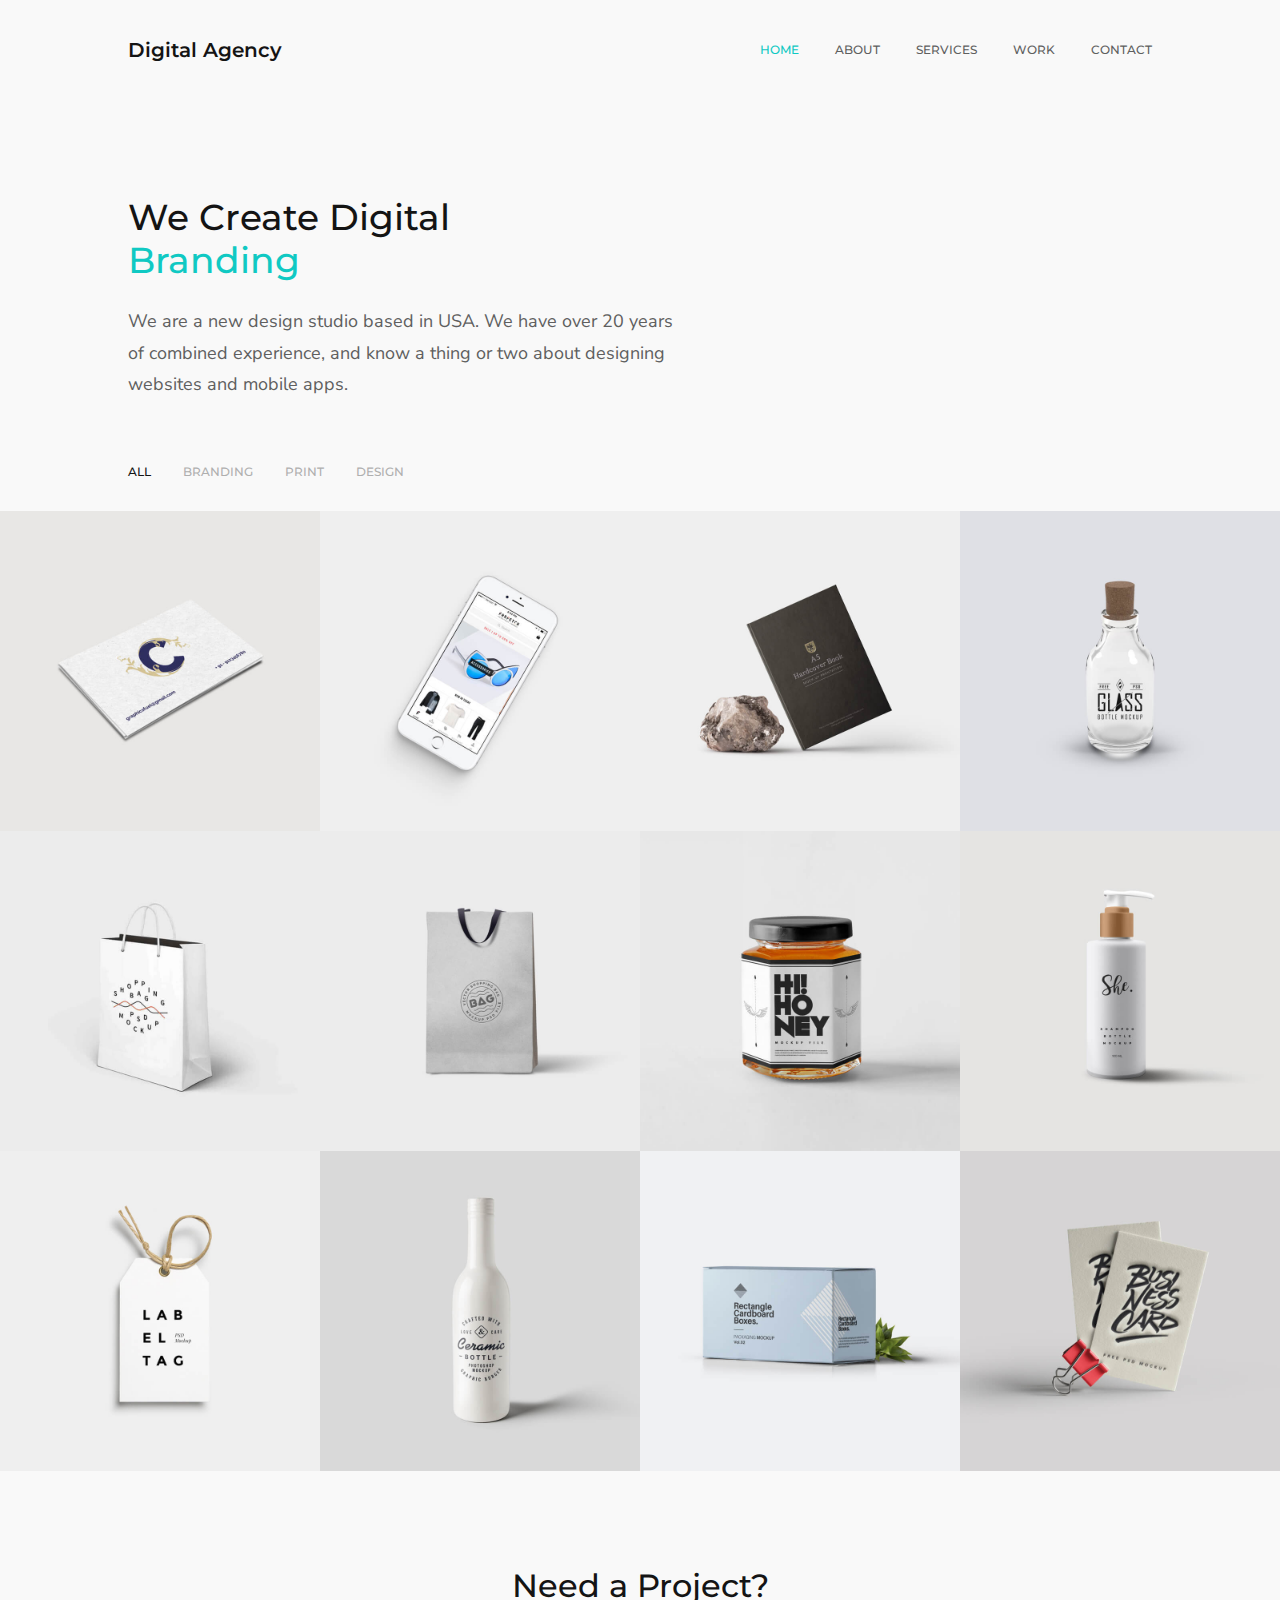
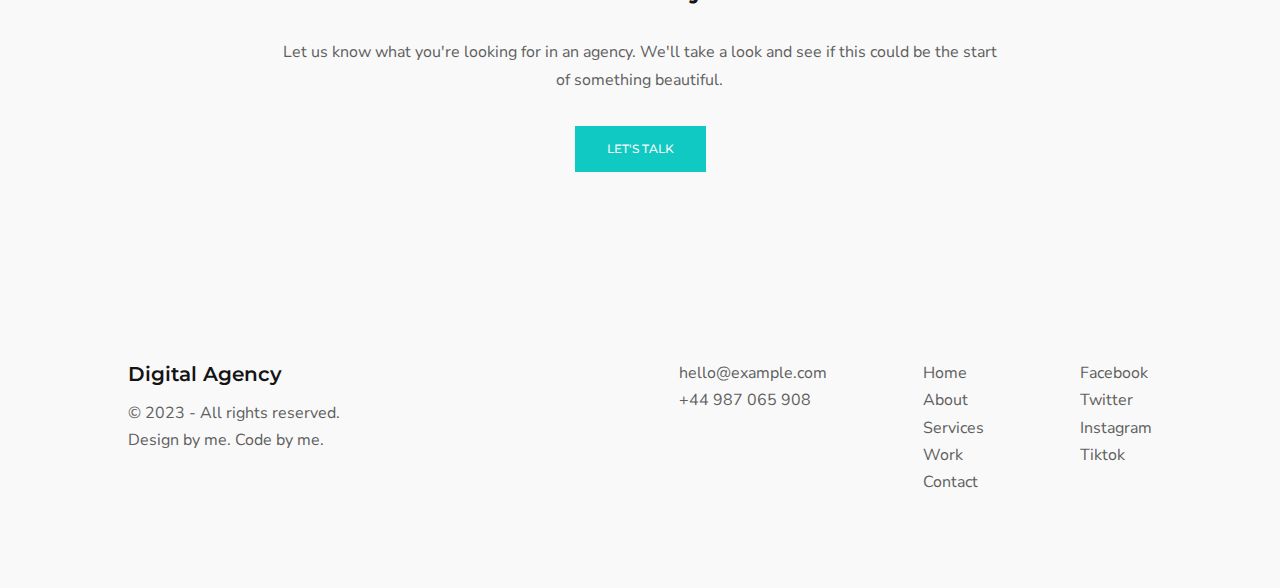
<file: index.html>
<!DOCTYPE html>
<html lang="en">

<head>
    <meta charset="UTF-8">
    <meta name="viewport" content="width=device-width, initial-scale=1.0">
    <title>Digital Agency</title>
    <link rel="stylesheet" href="https://unpkg.com/boxicons@2.1.4/css/boxicons.min.css">
    <link rel="stylesheet" href="assets/css/main.css">
    <script defer src="assets/js/main.js"></script>
</head>

<body>
    <header class="header">
        <a class="logo" href="index.html">Digital Agency</a>
        <nav class="nav">
            <ul class="nav__list">
                <li class="nav__item">
                    <a class="nav__link nav__link--current" href="index.html">HOME</a>
                </li>
                <li class="nav__item">
                    <a class="nav__link" href="about.html">ABOUT</a>
                </li>
                <li class="nav__item">
                    <a class="nav__link" href="services.html">SERVICES</a>
                </li>
                <li class="nav__item">
                    <a class="nav__link" href="work.html">WORK</a>
                </li>
                <li class="nav__item">
                    <a class="nav__link" href="contact.html">CONTACT</a>
                </li>
            </ul>
            <button class="toggle toggle--float">
                <i class="bx bx-x toggle__icon"></i>
            </button>
        </nav>
        <button class="toggle">
            <i class="bx bx-menu toggle__icon"></i>
        </button>
    </header>
    <main class="main">
        <section class="hero">
            <h1 class="hero__title">We Create Digital <span class="hero__mark">Branding</span></h1>
            <p class="hero__description">We are a new design studio based in USA. We have over 20 years of combined experience, and know a thing or two about designing websites and mobile apps.</p>
        </section>
        <section class="work">
            <ul class="filter">
                <li class="filter__item filter__item--active">ALL</li>
                <li class="filter__item">BRANDING</li>
                <li class="filter__item">PRINT</li>
                <li class="filter__item">DESIGN</li>
            </ul>
            <div class="grid">
                <article class="project">
                    <img class="project__image" src="assets/img/project-1.jpg" alt="Portfolio 1">
                    <div class="project__overlay">
                        <h2 class="project__title">Business Card</h2>
                        <p class="project__type">BRANDING</p>
                    </div>
                </article>
                <article class="project">
                    <img class="project__image" src="assets/img/project-2.jpg" alt="Portfolio 2">
                    <div class="project__overlay">
                        <h2 class="project__title">Mobile App</h2>
                        <p class="project__type">DESIGN</p>
                    </div>
                </article>
                <article class="project">
                    <img class="project__image" src="assets/img/project-3.jpg" alt="Portfolio 3">
                    <div class="project__overlay">
                        <h2 class="project__title">Hardcover Book</h2>
                        <p class="project__type">BRANDING</p>
                    </div>
                </article>
                <article class="project">
                    <img class="project__image" src="assets/img/project-4.jpg" alt="Portfolio 4">
                    <div class="project__overlay">
                        <h2 class="project__title">Glass Bottle</h2>
                        <p class="project__type">PRINT</p>
                    </div>
                </article>
                <article class="project">
                    <img class="project__image" src="assets/img/project-5.jpg" alt="Portfolio 5">
                    <div class="project__overlay">
                        <h2 class="project__title">Shopping Bag</h2>
                        <p class="project__type">BRANDING</p>
                    </div>
                </article>
                <article class="project">
                    <img class="project__image" src="assets/img/project-6.jpg" alt="Portfolio 6">
                    <div class="project__overlay">
                        <h2 class="project__title">Minimal Bag</h2>
                        <p class="project__type">DESIGN</p>
                    </div>
                </article>
                <article class="project">
                    <img class="project__image" src="assets/img/project-7.jpg" alt="Portfolio 7">
                    <div class="project__overlay">
                        <h2 class="project__title">Honey Mockup</h2>
                        <p class="project__type">DESIGN</p>
                    </div>
                </article>
                <article class="project">
                    <img class="project__image" src="assets/img/project-8.jpg" alt="Portfolio 8">
                    <div class="project__overlay">
                        <h2 class="project__title">Shampoo Bottle</h2>
                        <p class="project__type">BRANDING</p>
                    </div>
                </article>
                <article class="project">
                    <img class="project__image" src="assets/img/project-9.jpg" alt="Portfolio 9">
                    <div class="project__overlay">
                        <h2 class="project__title">Minimal Label</h2>
                        <p class="project__type">BRANDING</p>
                    </div>
                </article>
                <article class="project">
                    <img class="project__image" src="assets/img/project-10.jpg" alt="Portfolio 10">
                    <div class="project__overlay">
                        <h2 class="project__title">Business Card</h2>
                        <p class="project__type">BRANDING</p>
                    </div>
                </article>
                <article class="project">
                    <img class="project__image" src="assets/img/project-11.jpg" alt="Portfolio 11">
                    <div class="project__overlay">
                        <h2 class="project__title">Cardboard Boxes</h2>
                        <p class="project__type">PRINT</p>
                    </div>
                </article>
                <article class="project">
                    <img class="project__image" src="assets/img/project-12.jpg" alt="Portfolio 12">
                    <div class="project__overlay">
                        <h2 class="project__title">Creative Card</h2>
                        <p class="project__type">DESIGN</p>
                    </div>
                </article>
            </div>
        </section>
        <section class="cta">
            <h2 class="cta__title">Need a Project?</h2>
            <p class="cta__message">Let us know what you're looking for in an agency. We'll take a look and see if this could be the start of something beautiful.</p>
            <a class="cta__link" href="contact.html#contact">LET'S TALK</a>
        </section>
    </main>
    <footer class="footer">
        <section class="footer__about">
            <a class="logo" href="index.html">Digital Agency</a>
            <div class="footer__section">
                <p class="footer__text">© 2023 - All rights reserved.</p>
                <p class="footer__text">Design by me. Code by me.</p>
            </div>
        </section>
        <section class="footer__info">
            <div class="footer__section">
                <a class="footer__link" href="#">hello@example.com</a>
                <a class="footer__link" href="#">+44 987 065 908</a>
            </div>
            <div class="footer__section">
                <a class="footer__link" href="index.html">Home</a>
                <a class="footer__link" href="about.html">About</a>
                <a class="footer__link" href="services.html">Services</a>
                <a class="footer__link" href="work.html">Work</a>
                <a class="footer__link" href="contact.html">Contact</a>
            </div>
            <div class="footer__section">
                <a class="footer__link" href="#">Facebook</a>
                <a class="footer__link" href="#">Twitter</a>
                <a class="footer__link" href="#">Instagram</a>
                <a class="footer__link" href="#">Tiktok</a>
            </div>
        </section>
    </footer>
</body>

</html>
</file>
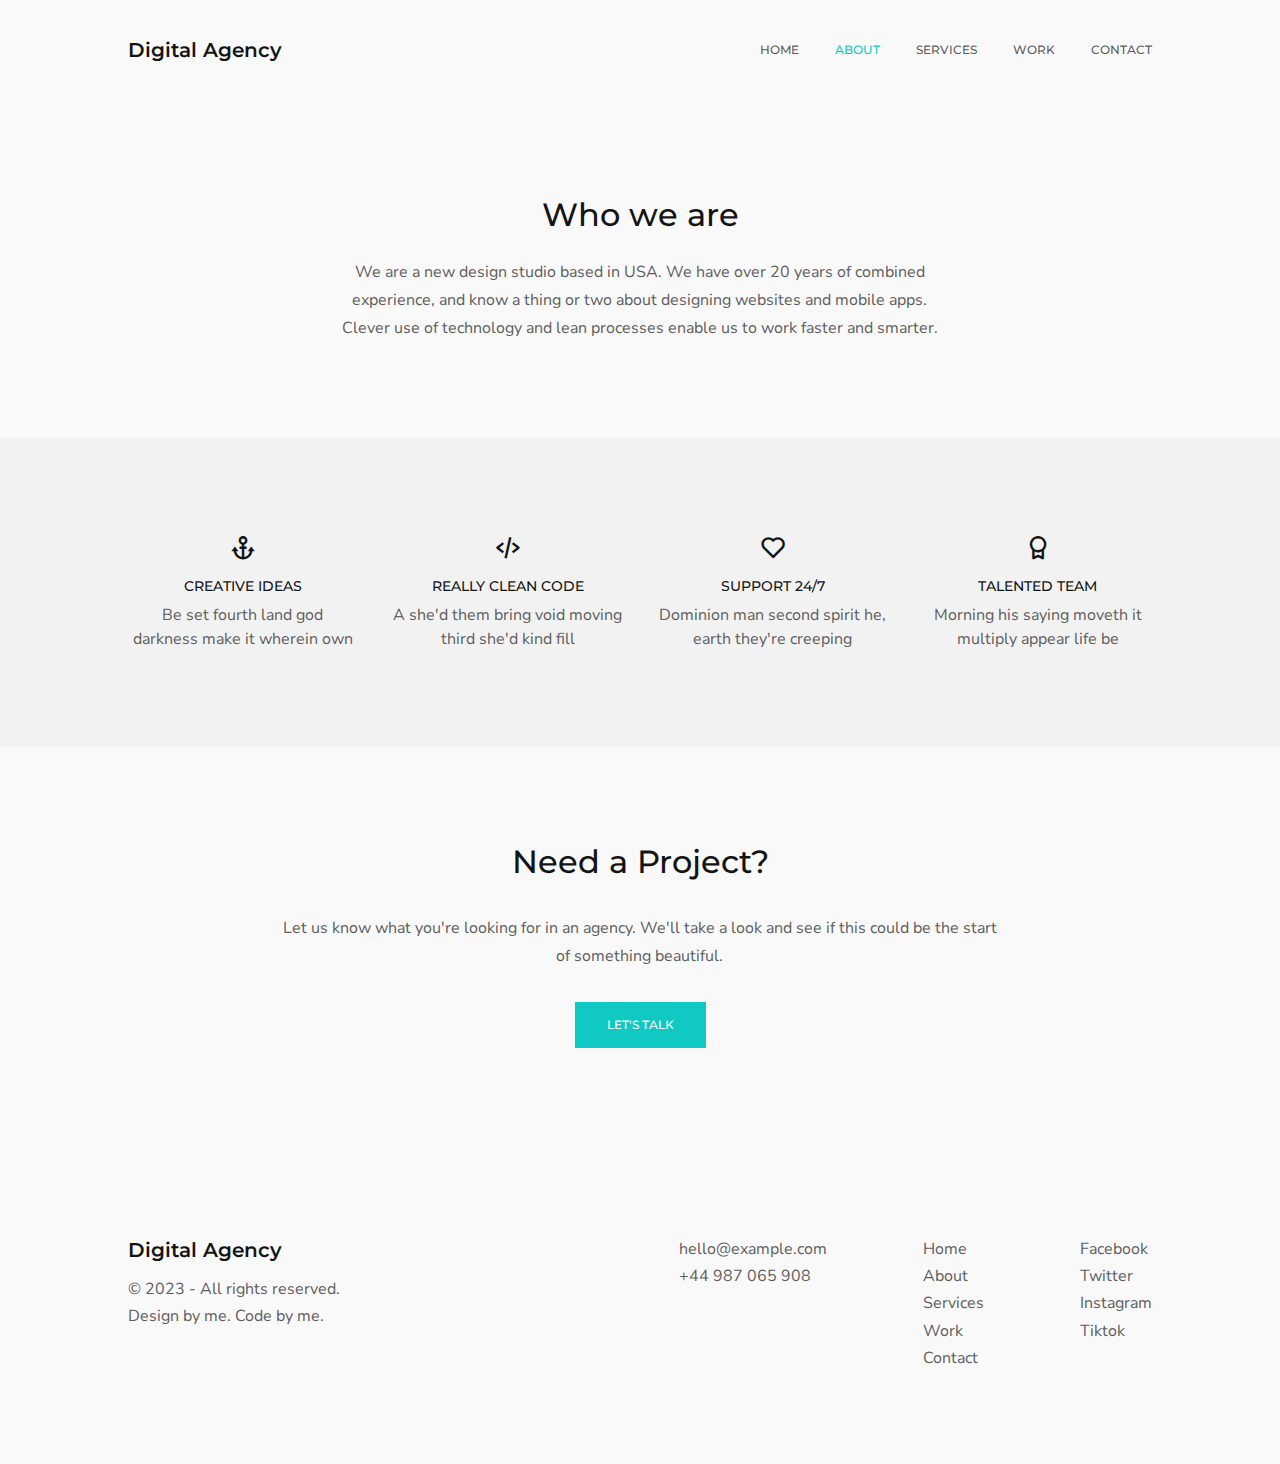
<file: about.html>
<!DOCTYPE html>
<html lang="en">

<head>
    <meta charset="UTF-8">
    <meta name="viewport" content="width=device-width, initial-scale=1.0">
    <title>Digital Agency - About</title>
    <link rel="stylesheet" href="https://unpkg.com/boxicons@2.1.4/css/boxicons.min.css">
    <link rel="stylesheet" href="assets/css/main.css">
    <script defer src="assets/js/main.js"></script>
</head>

<body>
    <header class="header">
        <a class="logo" href="index.html">Digital Agency</a>
        <nav class="nav">
            <ul class="nav__list">
                <li class="nav__item">
                    <a class="nav__link" href="index.html">HOME</a>
                </li>
                <li class="nav__item">
                    <a class="nav__link nav__link--current" href="about.html">ABOUT</a>
                </li>
                <li class="nav__item">
                    <a class="nav__link" href="services.html">SERVICES</a>
                </li>
                <li class="nav__item">
                    <a class="nav__link" href="work.html">WORK</a>
                </li>
                <li class="nav__item">
                    <a class="nav__link" href="contact.html">CONTACT</a>
                </li>
            </ul>
            <button class="toggle toggle--float">
                <i class="bx bx-x toggle__icon"></i>
            </button>
        </nav>
        <button class="toggle">
            <i class="bx bx-menu toggle__icon"></i>
        </button>
    </header>
    <main class="main">
        <section class="banner">
            <h1 class="banner__title">Who we are</h1>
            <p class="banner__description">We are a new design studio based in USA. We have over 20 years of combined experience, and know a thing or two about designing websites and mobile apps. Clever use of technology and lean processes enable us to work faster and smarter.</p>
        </section>
        <section class="benefits">
            <article class="card">
                <i class='bx bx-anchor card__icon'></i>
                <div class="card__body">
                    <h2 class="card__title">CREATIVE IDEAS</h2>
                    <p class="card__description">Be set fourth land god darkness make it wherein own</p>
                </div>
            </article>
            <article class="card">
                <i class='bx bx-code-alt card__icon'></i>
                <div class="card__body">
                    <h2 class="card__title">REALLY CLEAN CODE</h2>
                    <p class="card__description">A she'd them bring void moving third she'd kind fill</p>
                </div>
            </article>
            <article class="card">
                <i class='bx bx-heart card__icon'></i>
                <div class="card__body">
                    <h2 class="card__title">SUPPORT 24/7</h2>
                    <p class="card__description">Dominion man second spirit he, earth they're creeping</p>
                </div>
            </article>
            <article class="card">
                <i class='bx bx-award card__icon'></i>
                <div class="card__body">
                    <h2 class="card__title">TALENTED TEAM</h2>
                    <p class="card__description">Morning his saying moveth it multiply appear life be</p>
                </div>
            </article>
        </section>
        <section class="cta">
            <h2 class="cta__title">Need a Project?</h2>
            <p class="cta__message">Let us know what you're looking for in an agency. We'll take a look and see if this could be the start of something beautiful.</p>
            <a class="cta__link" href="contact.html#contact">LET'S TALK</a>
        </section>
    </main>
    <footer class="footer">
        <section class="footer__about">
            <a class="logo" href="index.html">Digital Agency</a>
            <div class="footer__section">
                <p class="footer__text">© 2023 - All rights reserved.</p>
                <p class="footer__text">Design by me. Code by me.</p>
            </div>
        </section>
        <section class="footer__info">
            <div class="footer__section">
                <a class="footer__link" href="#">hello@example.com</a>
                <a class="footer__link" href="#">+44 987 065 908</a>
            </div>
            <div class="footer__section">
                <a class="footer__link" href="index.html">Home</a>
                <a class="footer__link" href="about.html">About</a>
                <a class="footer__link" href="services.html">Services</a>
                <a class="footer__link" href="work.html">Work</a>
                <a class="footer__link" href="contact.html">Contact</a>
            </div>
            <div class="footer__section">
                <a class="footer__link" href="#">Facebook</a>
                <a class="footer__link" href="#">Twitter</a>
                <a class="footer__link" href="#">Instagram</a>
                <a class="footer__link" href="#">Tiktok</a>
            </div>
        </section>
    </footer>
</body>

</html>
</file>
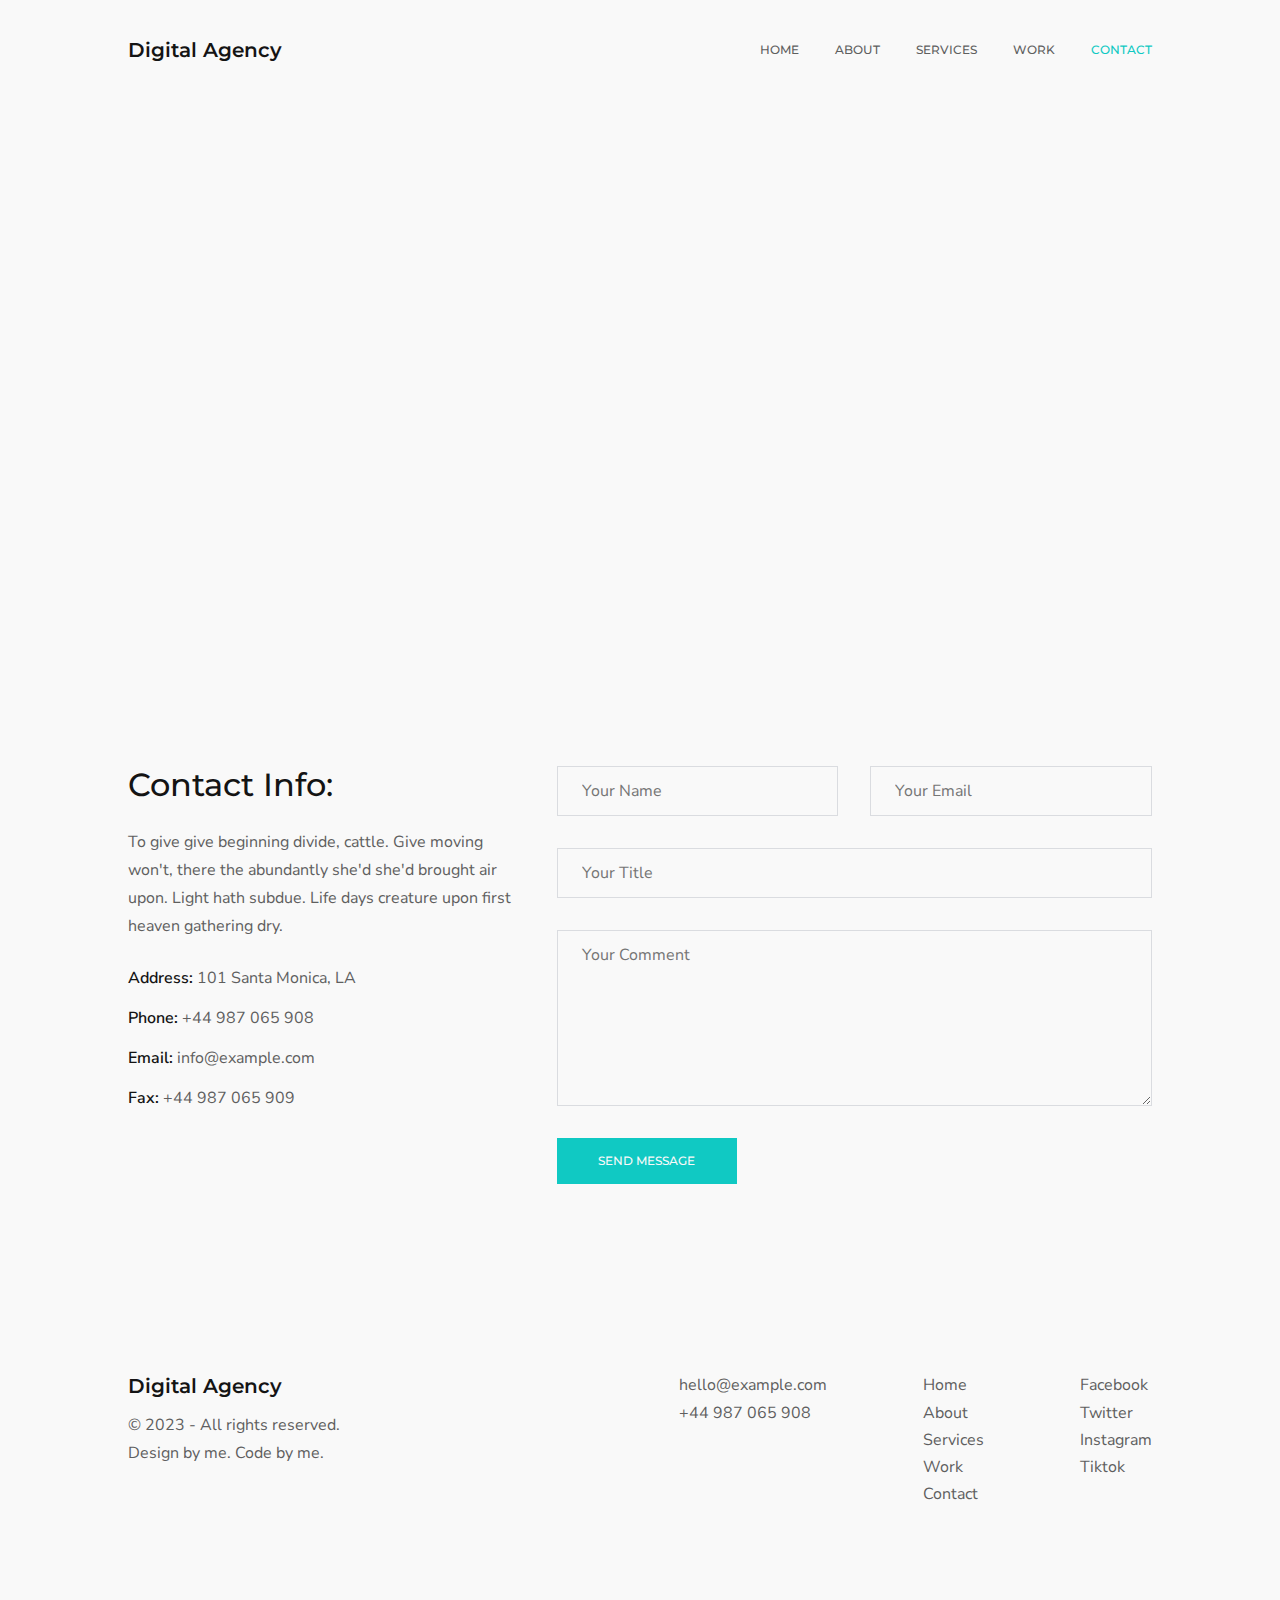
<file: contact.html>
<!DOCTYPE html>
<html lang="en">

<head>
    <meta charset="UTF-8">
    <meta name="viewport" content="width=device-width, initial-scale=1.0">
    <title>Digital Agency - Contact</title>
    <link rel="stylesheet" href="https://unpkg.com/boxicons@2.1.4/css/boxicons.min.css">
    <link rel="stylesheet" href="assets/css/main.css">
    <script defer src="assets/js/main.js"></script>
</head>

<body>
    <header class="header">
        <a class="logo" href="index.html">Digital Agency</a>
        <nav class="nav">
            <ul class="nav__list">
                <li class="nav__item">
                    <a class="nav__link" href="index.html">HOME</a>
                </li>
                <li class="nav__item">
                    <a class="nav__link" href="about.html">ABOUT</a>
                </li>
                <li class="nav__item">
                    <a class="nav__link" href="services.html">SERVICES</a>
                </li>
                <li class="nav__item">
                    <a class="nav__link" href="work.html">WORK</a>
                </li>
                <li class="nav__item">
                    <a class="nav__link nav__link--current" href="contact.html">CONTACT</a>
                </li>
            </ul>
            <button class="toggle toggle--float">
                <i class="bx bx-x toggle__icon"></i>
            </button>
        </nav>
        <button class="toggle">
            <i class="bx bx-menu toggle__icon"></i>
        </button>
    </header>
    <main class="main">
        <section class="map">
            <iframe class="map__iframe" src="https://www.google.com/maps/embed?pb=!1m18!1m12!1m3!1d88952.98628196269!2d-118.39974596229588!3d34.05066483664117!2m3!1f0!2f0!3f0!3m2!1i1024!2i768!4f13.1!3m3!1m2!1s0x80c2bb8b3cfc7839%3A0x6f5778ce061fb0ff!2s10111%20Santa%20Monica%20Blvd%2C%20Los%20Angeles%2C%20CA%2090024%2C%20USA!5e0!3m2!1sen!2spe!4v1707858301103!5m2!1sen!2spe" width="600" height="450" style="border:0;" allowfullscreen="" loading="lazy" referrerpolicy="no-referrer-when-downgrade"></iframe>
        </section>
        <section id="contact" class="contact">
            <article class="info">
                <h1 class="info__title">Contact Info:</h1>
                <p class="info__message">To give give beginning divide, cattle. Give moving won't, there the abundantly she'd she'd brought air upon. Light hath subdue. Life days creature upon first heaven gathering dry.</p>
                <ul class="info__list">
                    <li class="info__item"><span class="info__bold">Address:</span> 101 Santa Monica, LA</li>
                    <li class="info__item"><span class="info__bold">Phone:</span> +44 987 065 908</li>
                    <li class="info__item"><span class="info__bold">Email:</span> info@example.com</li>
                    <li class="info__item"><span class="info__bold">Fax:</span> +44 987 065 909</li>
                </ul>
            </article>
            <form class="form">
                <div class="form__group">
                    <input class="form__input" type="text" placeholder="Your Name">
                    <input class="form__input" type="email" placeholder="Your Email">
                </div>
                <input class="form__input" type="text" placeholder="Your Title">
                <textarea class="form__textarea" placeholder="Your Comment"></textarea>
                <button class="form__button">SEND MESSAGE</button>
            </form>
        </section>
    </main>
    <footer class="footer">
        <section class="footer__about">
            <a class="logo" href="index.html">Digital Agency</a>
            <div class="footer__section">
                <p class="footer__text">© 2023 - All rights reserved.</p>
                <p class="footer__text">Design by me. Code by me.</p>
            </div>
        </section>
        <section class="footer__info">
            <div class="footer__section">
                <a class="footer__link" href="#">hello@example.com</a>
                <a class="footer__link" href="#">+44 987 065 908</a>
            </div>
            <div class="footer__section">
                <a class="footer__link" href="index.html">Home</a>
                <a class="footer__link" href="about.html">About</a>
                <a class="footer__link" href="services.html">Services</a>
                <a class="footer__link" href="work.html">Work</a>
                <a class="footer__link" href="contact.html">Contact</a>
            </div>
            <div class="footer__section">
                <a class="footer__link" href="#">Facebook</a>
                <a class="footer__link" href="#">Twitter</a>
                <a class="footer__link" href="#">Instagram</a>
                <a class="footer__link" href="#">Tiktok</a>
            </div>
        </section>
    </footer>
</body>

</html>
</file>
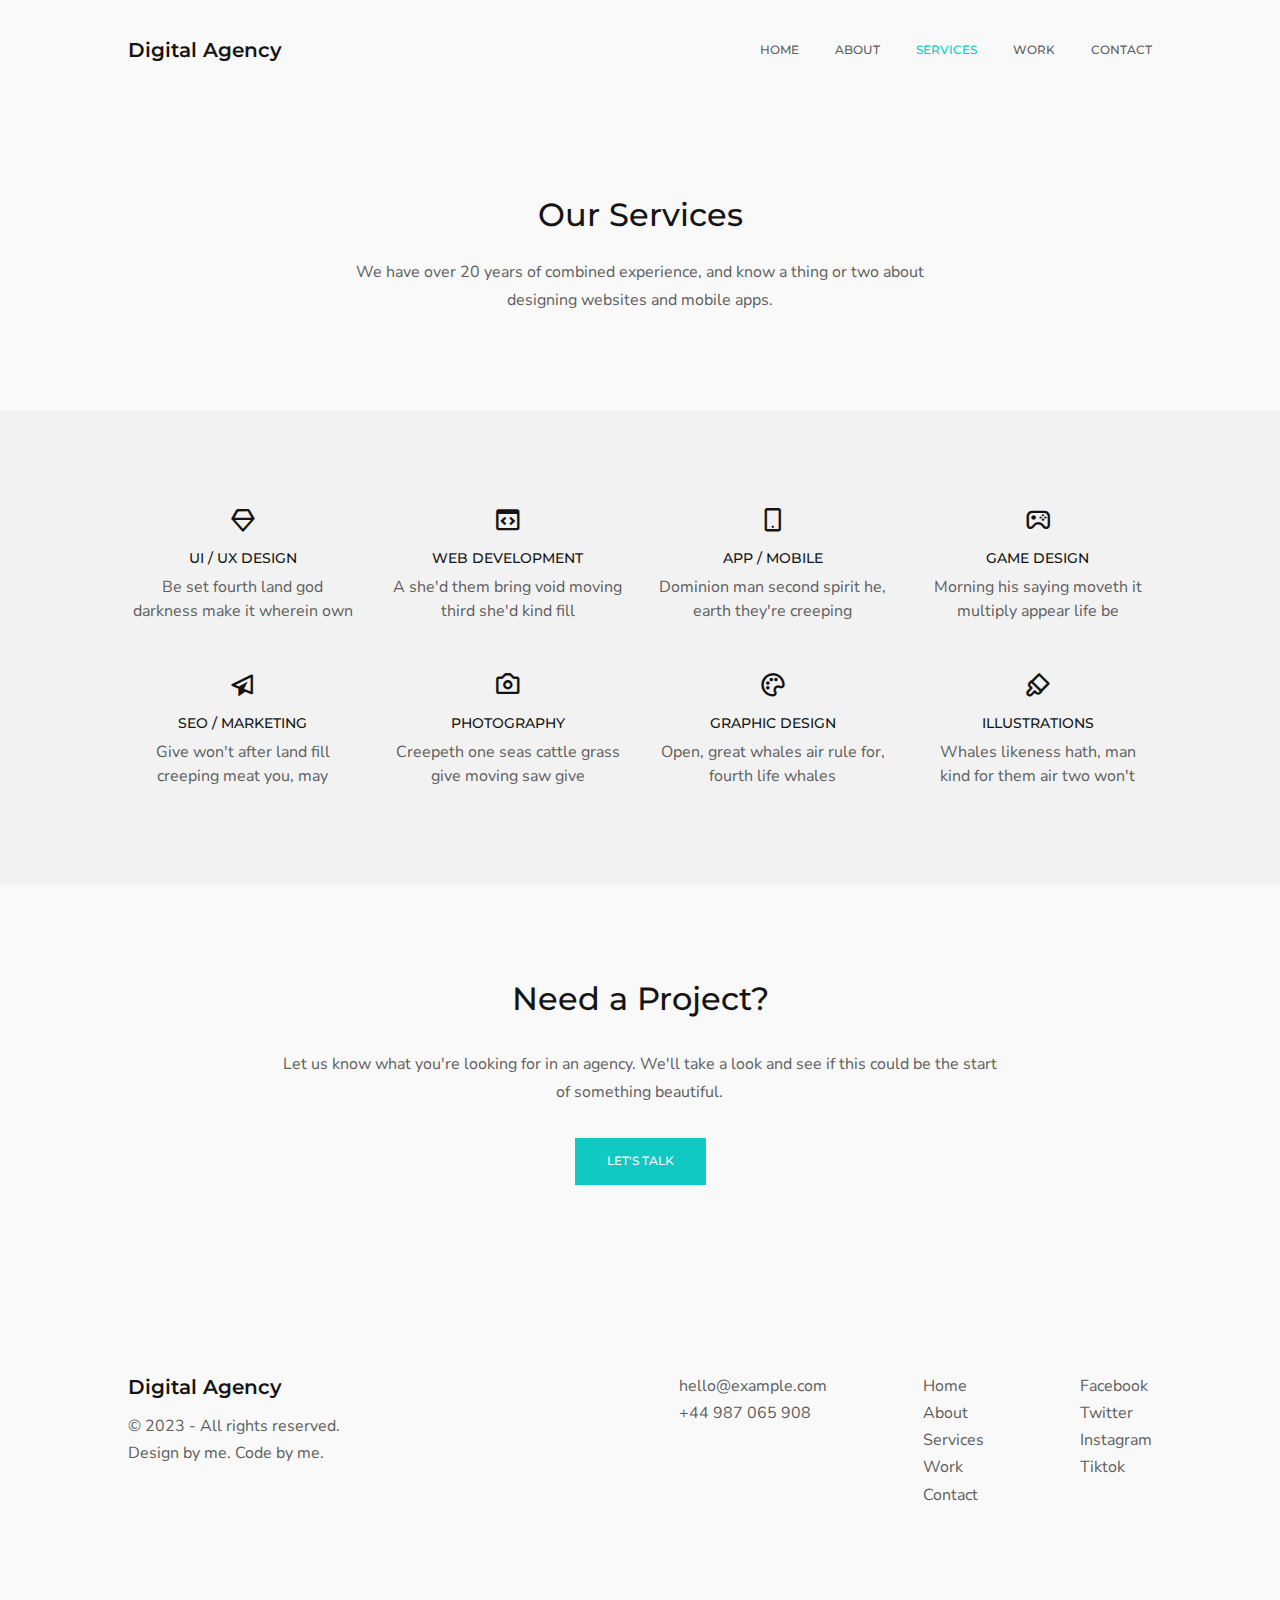
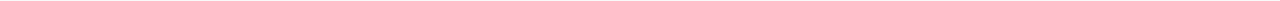
<file: services.html>
<!DOCTYPE html>
<html lang="en">

<head>
    <meta charset="UTF-8">
    <meta name="viewport" content="width=device-width, initial-scale=1.0">
    <title>Digital Agency - Services</title>
    <link rel="stylesheet" href="https://unpkg.com/boxicons@2.1.4/css/boxicons.min.css">
    <link rel="stylesheet" href="assets/css/main.css">
    <script defer src="assets/js/main.js"></script>
</head>

<body>
    <header class="header">
        <a class="logo" href="index.html">Digital Agency</a>
        <nav class="nav">
            <ul class="nav__list">
                <li class="nav__item">
                    <a class="nav__link" href="index.html">HOME</a>
                </li>
                <li class="nav__item">
                    <a class="nav__link" href="about.html">ABOUT</a>
                </li>
                <li class="nav__item">
                    <a class="nav__link nav__link--current" href="services.html">SERVICES</a>
                </li>
                <li class="nav__item">
                    <a class="nav__link" href="work.html">WORK</a>
                </li>
                <li class="nav__item">
                    <a class="nav__link" href="contact.html">CONTACT</a>
                </li>
            </ul>
            <button class="toggle toggle--float">
                <i class="bx bx-x toggle__icon"></i>
            </button>
        </nav>
        <button class="toggle">
            <i class="bx bx-menu toggle__icon"></i>
        </button>
    </header>
    <main class="main">
        <section class="banner">
            <h1 class="banner__title">Our Services</h1>
            <p class="banner__description">We have over 20 years of combined experience, and know a thing or two about designing websites and mobile apps.</p>
        </section>
        <section class="services">
            <article class="card">
                <i class='bx bx-diamond card__icon'></i>
                <div class="card__body">
                    <h2 class="card__title">UI / UX DESIGN</h2>
                    <p class="card__description">Be set fourth land god darkness make it wherein own</p>
                </div>
            </article>
            <article class="card">
                <i class='bx bx-code-block card__icon'></i>
                <div class="card__body">
                    <h2 class="card__title">WEB DEVELOPMENT</h2>
                    <p class="card__description">A she'd them bring void moving third she'd kind fill</p>
                </div>
            </article>
            <article class="card">
                <i class='bx bx-mobile-alt card__icon'></i>
                <div class="card__body">
                    <h2 class="card__title">APP / MOBILE</h2>
                    <p class="card__description">Dominion man second spirit he, earth they're creeping</p>
                </div>
            </article>
            <article class="card">
                <i class='bx bx-joystick card__icon'></i>
                <div class="card__body">
                    <h2 class="card__title">GAME DESIGN</h2>
                    <p class="card__description">Morning his saying moveth it multiply appear life be</p>
                </div>
            </article>
            <article class="card">
                <i class='bx bx-paper-plane card__icon'></i>
                <div class="card__body">
                    <h2 class="card__title">SEO / MARKETING</h2>
                    <p class="card__description">Give won't after land fill creeping meat you, may</p>
                </div>
            </article>
            <article class="card">
                <i class='bx bx-camera card__icon'></i>
                <div class="card__body">
                    <h2 class="card__title">PHOTOGRAPHY</h2>
                    <p class="card__description">Creepeth one seas cattle grass give moving saw give</p>
                </div>
            </article>
            <article class="card">
                <i class='bx bx-palette card__icon'></i>
                <div class="card__body">
                    <h2 class="card__title">GRAPHIC DESIGN</h2>
                    <p class="card__description">Open, great whales air rule for, fourth life whales</p>
                </div>
            </article>
            <article class="card">
                <i class='bx bx-brush card__icon'></i>
                <div class="card__body">
                    <h2 class="card__title">ILLUSTRATIONS</h2>
                    <p class="card__description">Whales likeness hath, man kind for them air two won't</p>
                </div>
            </article>
        </section>
        <section class="cta">
            <h2 class="cta__title">Need a Project?</h2>
            <p class="cta__message">Let us know what you're looking for in an agency. We'll take a look and see if this could be the start of something beautiful.</p>
            <a class="cta__link" href="contact.html#contact">LET'S TALK</a>
        </section>
    </main>
    <footer class="footer">
        <section class="footer__about">
            <a class="logo" href="index.html">Digital Agency</a>
            <div class="footer__section">
                <p class="footer__text">© 2023 - All rights reserved.</p>
                <p class="footer__text">Design by me. Code by me.</p>
            </div>
        </section>
        <section class="footer__info">
            <div class="footer__section">
                <a class="footer__link" href="#">hello@example.com</a>
                <a class="footer__link" href="#">+44 987 065 908</a>
            </div>
            <div class="footer__section">
                <a class="footer__link" href="index.html">Home</a>
                <a class="footer__link" href="about.html">About</a>
                <a class="footer__link" href="services.html">Services</a>
                <a class="footer__link" href="work.html">Work</a>
                <a class="footer__link" href="contact.html">Contact</a>
            </div>
            <div class="footer__section">
                <a class="footer__link" href="#">Facebook</a>
                <a class="footer__link" href="#">Twitter</a>
                <a class="footer__link" href="#">Instagram</a>
                <a class="footer__link" href="#">Tiktok</a>
            </div>
        </section>
    </footer>
</body>

</html>
</file>
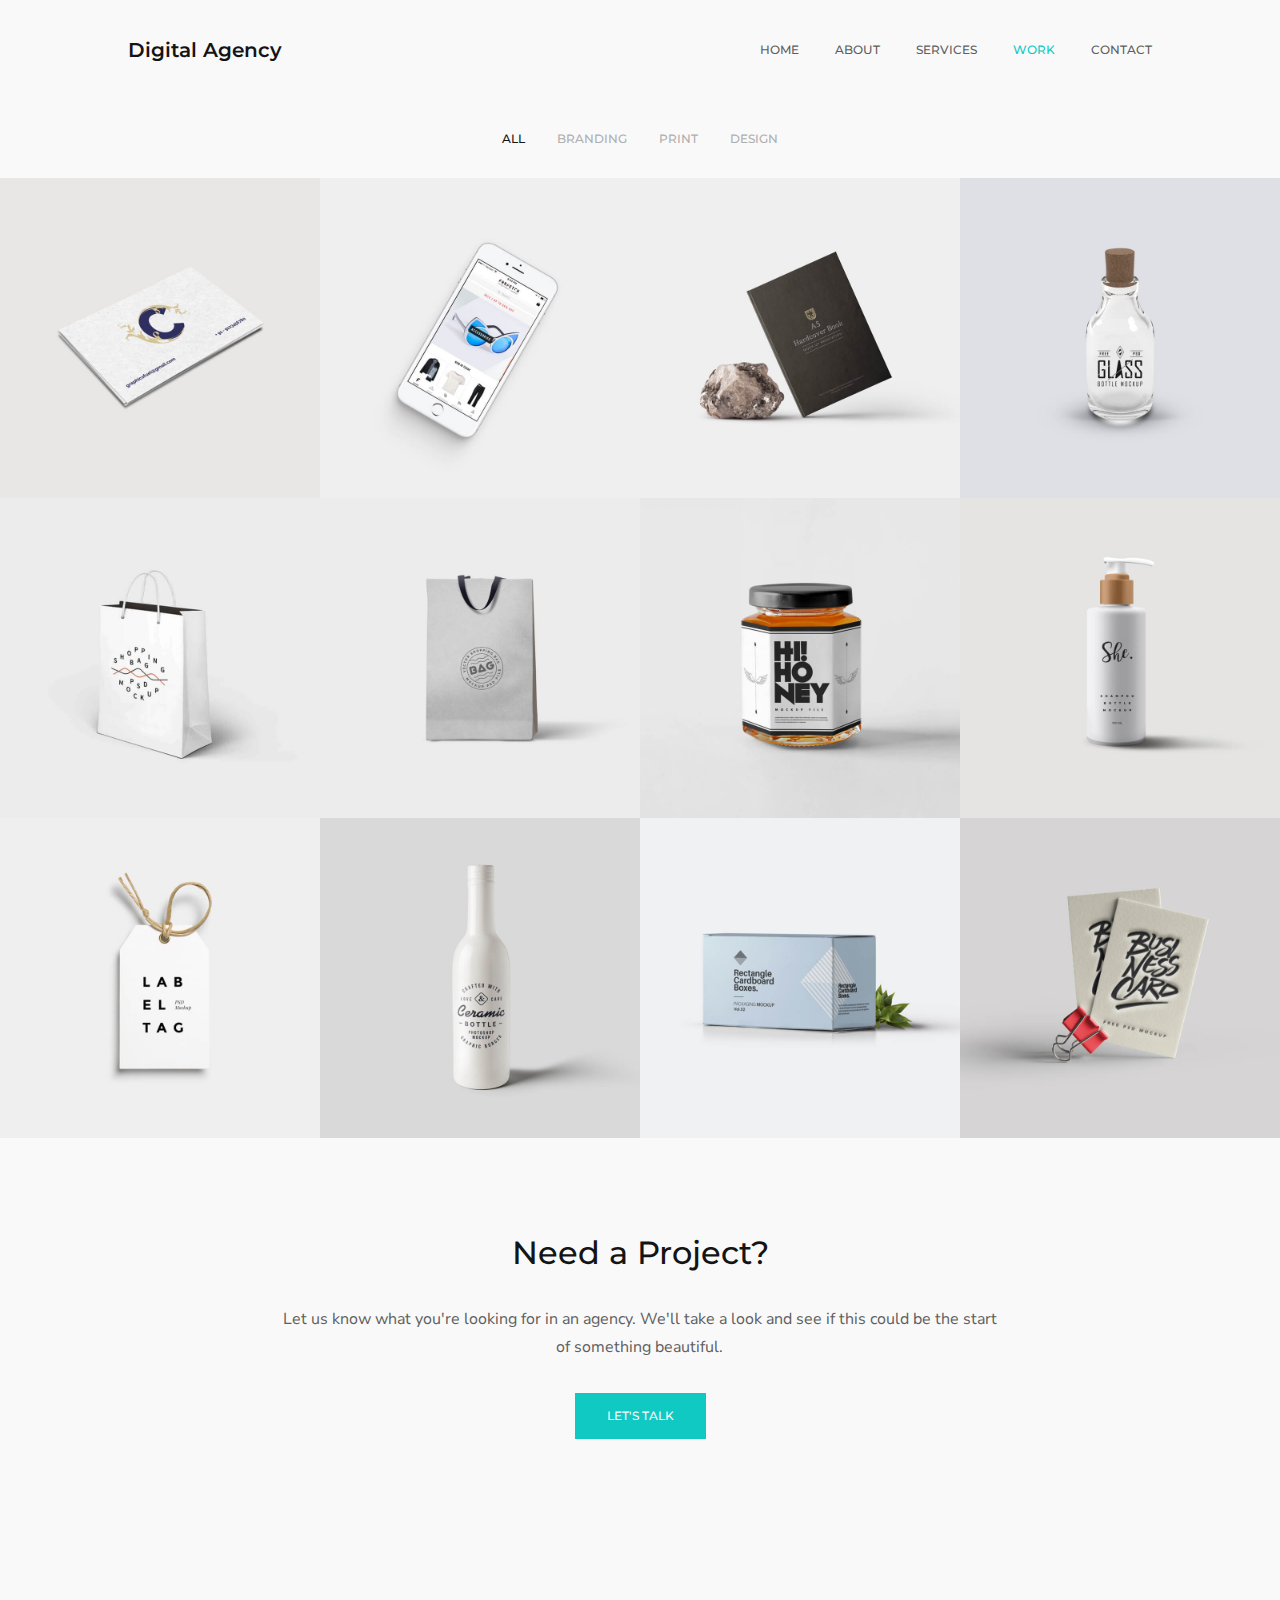
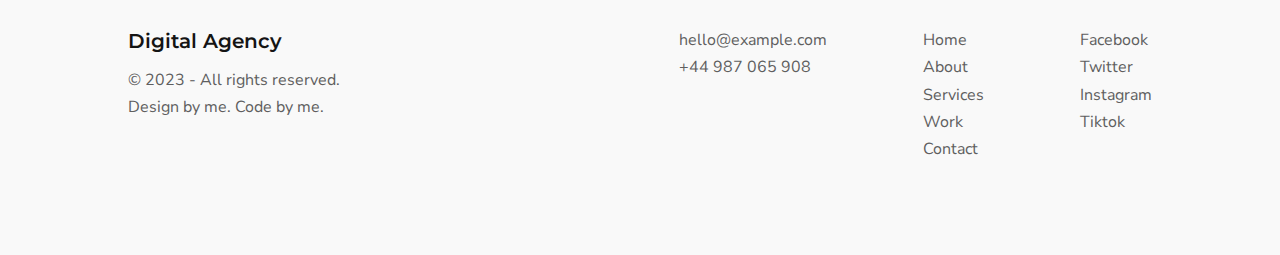
<file: work.html>
<!DOCTYPE html>
<html lang="en">

<head>
    <meta charset="UTF-8">
    <meta name="viewport" content="width=device-width, initial-scale=1.0">
    <title>Digital Agency - Work</title>
    <link rel="stylesheet" href="https://unpkg.com/boxicons@2.1.4/css/boxicons.min.css">
    <link rel="stylesheet" href="assets/css/main.css">
    <script defer src="assets/js/main.js"></script>
</head>

<body>
    <header class="header">
        <a class="logo" href="index.html">Digital Agency</a>
        <nav class="nav">
            <ul class="nav__list">
                <li class="nav__item">
                    <a class="nav__link" href="index.html">HOME</a>
                </li>
                <li class="nav__item">
                    <a class="nav__link" href="about.html">ABOUT</a>
                </li>
                <li class="nav__item">
                    <a class="nav__link" href="services.html">SERVICES</a>
                </li>
                <li class="nav__item">
                    <a class="nav__link nav__link--current" href="work.html">WORK</a>
                </li>
                <li class="nav__item">
                    <a class="nav__link" href="contact.html">CONTACT</a>
                </li>
            </ul>
            <button class="toggle toggle--float">
                <i class="bx bx-x toggle__icon"></i>
            </button>
        </nav>
        <button class="toggle">
            <i class="bx bx-menu toggle__icon"></i>
        </button>
    </header>
    <main class="main">
        <section class="work">
            <ul class="filter filter--centered">
                <li class="filter__item filter__item--active">ALL</li>
                <li class="filter__item">BRANDING</li>
                <li class="filter__item">PRINT</li>
                <li class="filter__item">DESIGN</li>
            </ul>
            <div class="grid">
                <article class="project">
                    <img class="project__image" src="assets/img/project-1.jpg" alt="Portfolio 1">
                    <div class="project__overlay">
                        <h2 class="project__title">Business Card</h2>
                        <p class="project__type">BRANDING</p>
                    </div>
                </article>
                <article class="project">
                    <img class="project__image" src="assets/img/project-2.jpg" alt="Portfolio 2">
                    <div class="project__overlay">
                        <h2 class="project__title">Mobile App</h2>
                        <p class="project__type">DESIGN</p>
                    </div>
                </article>
                <article class="project">
                    <img class="project__image" src="assets/img/project-3.jpg" alt="Portfolio 3">
                    <div class="project__overlay">
                        <h2 class="project__title">Hardcover Book</h2>
                        <p class="project__type">BRANDING</p>
                    </div>
                </article>
                <article class="project">
                    <img class="project__image" src="assets/img/project-4.jpg" alt="Portfolio 4">
                    <div class="project__overlay">
                        <h2 class="project__title">Glass Bottle</h2>
                        <p class="project__type">PRINT</p>
                    </div>
                </article>
                <article class="project">
                    <img class="project__image" src="assets/img/project-5.jpg" alt="Portfolio 5">
                    <div class="project__overlay">
                        <h2 class="project__title">Shopping Bag</h2>
                        <p class="project__type">BRANDING</p>
                    </div>
                </article>
                <article class="project">
                    <img class="project__image" src="assets/img/project-6.jpg" alt="Portfolio 6">
                    <div class="project__overlay">
                        <h2 class="project__title">Minimal Bag</h2>
                        <p class="project__type">DESIGN</p>
                    </div>
                </article>
                <article class="project">
                    <img class="project__image" src="assets/img/project-7.jpg" alt="Portfolio 7">
                    <div class="project__overlay">
                        <h2 class="project__title">Honey Mockup</h2>
                        <p class="project__type">DESIGN</p>
                    </div>
                </article>
                <article class="project">
                    <img class="project__image" src="assets/img/project-8.jpg" alt="Portfolio 8">
                    <div class="project__overlay">
                        <h2 class="project__title">Shampoo Bottle</h2>
                        <p class="project__type">BRANDING</p>
                    </div>
                </article>
                <article class="project">
                    <img class="project__image" src="assets/img/project-9.jpg" alt="Portfolio 9">
                    <div class="project__overlay">
                        <h2 class="project__title">Minimal Label</h2>
                        <p class="project__type">BRANDING</p>
                    </div>
                </article>
                <article class="project">
                    <img class="project__image" src="assets/img/project-10.jpg" alt="Portfolio 10">
                    <div class="project__overlay">
                        <h2 class="project__title">Business Card</h2>
                        <p class="project__type">BRANDING</p>
                    </div>
                </article>
                <article class="project">
                    <img class="project__image" src="assets/img/project-11.jpg" alt="Portfolio 11">
                    <div class="project__overlay">
                        <h2 class="project__title">Cardboard Boxes</h2>
                        <p class="project__type">PRINT</p>
                    </div>
                </article>
                <article class="project">
                    <img class="project__image" src="assets/img/project-12.jpg" alt="Portfolio 12">
                    <div class="project__overlay">
                        <h2 class="project__title">Creative Card</h2>
                        <p class="project__type">DESIGN</p>
                    </div>
                </article>
            </div>
        </section>
        <section class="cta">
            <h2 class="cta__title">Need a Project?</h2>
            <p class="cta__message">Let us know what you're looking for in an agency. We'll take a look and see if this could be the start of something beautiful.</p>
            <a class="cta__link" href="contact.html#contact">LET'S TALK</a>
        </section>
    </main>
    <footer class="footer">
        <section class="footer__about">
            <a class="logo" href="index.html">Digital Agency</a>
            <div class="footer__section">
                <p class="footer__text">© 2023 - All rights reserved.</p>
                <p class="footer__text">Design by me. Code by me.</p>
            </div>
        </section>
        <section class="footer__info">
            <div class="footer__section">
                <a class="footer__link" href="#">hello@example.com</a>
                <a class="footer__link" href="#">+44 987 065 908</a>
            </div>
            <div class="footer__section">
                <a class="footer__link" href="index.html">Home</a>
                <a class="footer__link" href="about.html">About</a>
                <a class="footer__link" href="services.html">Services</a>
                <a class="footer__link" href="work.html">Work</a>
                <a class="footer__link" href="contact.html">Contact</a>
            </div>
            <div class="footer__section">
                <a class="footer__link" href="#">Facebook</a>
                <a class="footer__link" href="#">Twitter</a>
                <a class="footer__link" href="#">Instagram</a>
                <a class="footer__link" href="#">Tiktok</a>
            </div>
        </section>
    </footer>
</body>

</html>
</file>
<file: assets/css/main.css>
@import url('https://fonts.googleapis.com/css2?family=Montserrat:wght@400;500&display=swap');
@import url('https://fonts.googleapis.com/css2?family=Nunito+Sans:wght@400;600;700&display=swap');

body {
    background-color: #f9f9f9;
    margin: 0;
}

img {
    max-width: 100%;
}

.header {
    height: 100px;
    display: flex;
    justify-content: space-between;
    align-items: center;
    padding: 0 24px;
}

.logo {
    color: #141414;
    font: 600 20px / 1em Montserrat;
    text-decoration: none;
}

.nav__list {
    list-style: none;
    display: flex;
    gap: 36px;
    padding: 0;
    margin: 0;
}

.nav__link {
    color: #5f5f5f;
    font: 500 0.75rem / 1.5em Montserrat;
    text-decoration: none;
    display: block;
}

.nav__link:hover {
    color: #141414;
}

.nav__link--current {
    color: #10C9C3;
}

.hero {
    display: grid;
    row-gap: 24px;
    padding: 96px 24px 32px;
}

.hero__title {
    color: #141414;
    font: 500 2.25rem / 1.2em Montserrat;
    margin: 0;
}

.hero__mark {
    color: #10C9C3;
}

.hero__description {
    color: #5f5f5f;
    font: 400 1.125rem / 1.75em "Nunito Sans";
    margin: 0;
}

.filter {
    list-style: none;
    display: flex;
    column-gap: 32px;
    padding: 36px 24px;
    margin: 0;
}

.filter--centered {
    justify-content: center;
}

.filter__item {
    color: #afafaf;
    font: 500 0.75rem / 1.2em Montserrat;
    cursor: pointer;
}

.filter__item--active {
    color: #141414;
}

.project {
    position: relative;
}

.project__image {
    display: block;
}

.project__overlay {
    width: 100%;
    height: 100%;
    background-color: rgba(0, 0, 0, 0.85);
    text-align: center;
    display: grid;
    justify-content: center;
    align-content: center;
    row-gap: 16px;
    position: absolute;
    top: 0;
    left: 0;
    opacity: 0;
    transition: opacity 0.3s;
}

.project__overlay:hover {
    opacity: 1;
}

.project__title {
    color: #f9f9f9;
    font: 500 1.5rem / 1.2em Montserrat;
    margin: 0;
}

.project__type {
    color: #f9f9f9;
    font: 400 0.75rem / 1.2em Montserrat;
    margin: 0;
}

.banner {
    text-align: center;
    display: grid;
    justify-items: center;
    row-gap: 24px;
    padding: 96px 24px;
}

.banner__title {
    color: #141414;
    font: 500 2rem / 1.2em Montserrat;
    margin: 0;
}

.banner__description {
    color: #5f5f5f;
    font: 400 1rem / 1.75em "Nunito Sans";
    margin: 0;
}

.benefits {
    background-color: #f2f2f2;
    display: grid;
    justify-items: center;
    gap: 48px 36px;
    padding: 96px 24px;
}

.card {
    text-align: center;
    display: grid;
    justify-items: center;
    row-gap: 16px;
}

.card__icon {
    color: #141414;
    font-size: 28px;
}

.card__body {
    display: grid;
    row-gap: 8px;
}

.card__title {
    color: #141414;
    font: 500 0.875rem / 1.2em Montserrat;
    margin: 0;
}

.card__description {
    color: #5f5f5f;
    font: 400 1rem / 1.5em "Nunito Sans";
    margin: 0;
}

.services {
    background-color: #f2f2f2;
    display: grid;
    justify-items: center;
    gap: 48px 36px;
    padding: 96px 24px;
}

.cta {
    text-align: center;
    display: grid;
    justify-items: center;
    row-gap: 32px;
    padding: 96px 24px;
}

.cta__title {
    color: #141414;
    font: 500 2rem / 1.2em Montserrat;
    margin: 0;
}

.cta__message {
    color: #5f5f5f;
    font: 400 1rem / 1.75em "Nunito Sans";
    margin: 0;
}

.cta__link {
    background-color: #10C9C3;
    color: #f9f9f9;
    font: 500 0.75rem / 1.2em Montserrat;
    text-decoration: none;
    transition: background-color 0.3s;
    padding: 16px 32px;
}

.cta__link:hover {
    background-color: #141414;
}

.map {
    height: 570px;
}

.map__iframe {
    width: 100%;
    height: 100%;
}

.contact {
    display: grid;
    gap: 32px;
    padding: 96px 24px;
}

.info {
    display: grid;
    row-gap: 24px;
}

.info__title {
    color: #141414;
    font: 500 2rem / 1.2em Montserrat;
    margin: 0;
}

.info__message {
    color: #5f5f5f;
    font: 400 1rem / 1.75em "Nunito Sans";
    margin: 0;
}

.info__list {
    list-style: none;
    display: grid;
    row-gap: 12px;
    padding: 0;
    margin: 0;
}

.info__item {
    color: #5f5f5f;
    font: 400 1rem / 1.75em "Nunito Sans";
    margin: 0;
}

.info__bold {
    color: #141414;
    font-weight: 600;
}

.form {
    display: grid;
    row-gap: 32px;
}

.form__group {
    display: grid;
    gap: 32px;
}

.form__input {
    background-color: transparent;
    color: #5f5f5f;
    font: 400 1rem / 1.5em "Nunito Sans";
    border: 1px solid #dadce0;
    overflow: hidden;
    padding: 12px 24px;
}

.form__textarea {
    height: 150px;
    background-color: transparent;
    color: #5f5f5f;
    font: 400 1rem / 1.5em "Nunito Sans";
    border: 1px solid #dadce0;
    padding: 12px 24px;
    resize: vertical;
}

.form__button {
    max-width: 180px;
    background-color: #10C9C3;
    color: #f9f9f9;
    font: 500 0.75rem / 1.2em Montserrat;
    border: none;
    transition: background-color 0.3s;
    cursor: pointer;
    padding: 16px 32px;
}

.form__button:hover {
    background-color: #141414;
}

.footer {
    display: flex;
    flex-direction: column;
    row-gap: 32px;
    padding: 96px 24px;
}

.footer__about {
    display: grid;
    justify-items: start;
    row-gap: 20px;
}

.footer__section {
    display: grid;
    justify-items: start;
    row-gap: 8px;
}

.footer__text {
    color: #5f5f5f;
    font: 400 1rem / 1.2em "Nunito Sans";
    margin: 0;
}

.footer__info {
    display: flex;
    flex-direction: column;
    gap: 32px 96px;
}

.footer__link {
    color: #5f5f5f;
    font: 400 1rem / 1.2em "Nunito Sans";
    text-decoration: none;
}

@media screen and (max-width:991px) {
    .nav {
        width: 300px;
        height: 100%;
        background-color: #f9f9f9;
        position: fixed;
        top: 0;
        right: 0;
        z-index: 1;
        transform: translateX(300px);
        transition: transform 0.5s ease-in-out;
        box-shadow: 0 0 5px #cccccc;
    }

    .nav--active {
        transform: none;
    }

    .nav__list {
        height: 100%;
        flex-direction: column;
        justify-content: center;
        align-items: center;
    }

    .toggle {
        background-color: transparent;
        color: #141414;
        font-size: 24px;
        border: none;
        padding: 0;
    }

    .toggle--float {
        position: absolute;
        top: 30px;
        right: 30px;
    }

    .toggle__icon {
        display: block;
        pointer-events: none;
    }
}

@media screen and (min-width:576px) {
    .grid {
        display: grid;
        grid-template-columns: repeat(2, 1fr);
    }
}

@media screen and (min-width:768px) {
    .header {
        padding: 0 36px;
    }

    .hero {
        padding: 96px 36px 32px;
    }

    .filter {
        padding: 32px 36px;
    }

    .grid {
        grid-template-columns: repeat(3, 1fr);
    }

    .banner {
        padding: 96px 36px;
    }

    .benefits {
        grid-template-columns: repeat(2, 1fr);
        align-items: start;
        padding: 96px 36px;
    }

    .services {
        grid-template-columns: repeat(2, 1fr);
        align-items: start;
        padding: 96px 36px;
    }

    .cta {
        padding: 96px 36px;
    }

    .contact {
        padding: 96px 36px;
    }

    .form__group {
        grid-template-columns: repeat(2, 1fr);
    }

    .footer {
        align-items: flex-start;
        padding: 96px 36px;
    }

    .footer__info {
        flex-direction: row;
        align-items: start;
    }
}

@media screen and (min-width:992px) {
    .header {
        padding: 0 calc((max(100%, 1120px) - 1024px) / 2);
    }

    .toggle {
        display: none;
    }

    .hero {
        padding: 96px calc((max(100%, 1120px) - 1024px) / 2) 32px;
    }

    .hero__title {
        width: 40%;
    }

    .hero__description {
        width: 55%;
    }

    .filter {
        padding: 32px calc((max(100%, 1120px) - 1024px) / 2);
    }

    .banner {
        padding: 96px calc((max(100%, 1120px) - 1024px) / 2);
    }

    .banner__title {
        width: 40%;
    }

    .banner__description {
        width: 60%;
    }

    .benefits {
        grid-template-columns: repeat(4, 1fr);
        padding: 96px calc((max(100%, 1120px) - 1024px) / 2);
    }

    .services {
        grid-template-columns: repeat(4, 1fr);
        padding: 96px calc((max(100%, 1120px) - 1024px) / 2);
    }

    .cta {
        padding: 96px calc((max(100%, 1120px) - 1024px) / 2);
    }

    .cta__message {
        width: 70%;
    }

    .contact {
        grid-template-columns: 1fr 1.5fr;
        align-items: start;
        padding: 96px calc((max(100%, 1120px) - 1024px) / 2);
    }

    .footer {
        flex-direction: row;
        justify-content: space-between;
        padding: 96px calc((max(100%, 1120px) - 1024px) / 2);
    }
}

@media screen and (min-width:1280px) {
    .grid {
        grid-template-columns: repeat(4, 1fr);
    }
}
</file>
